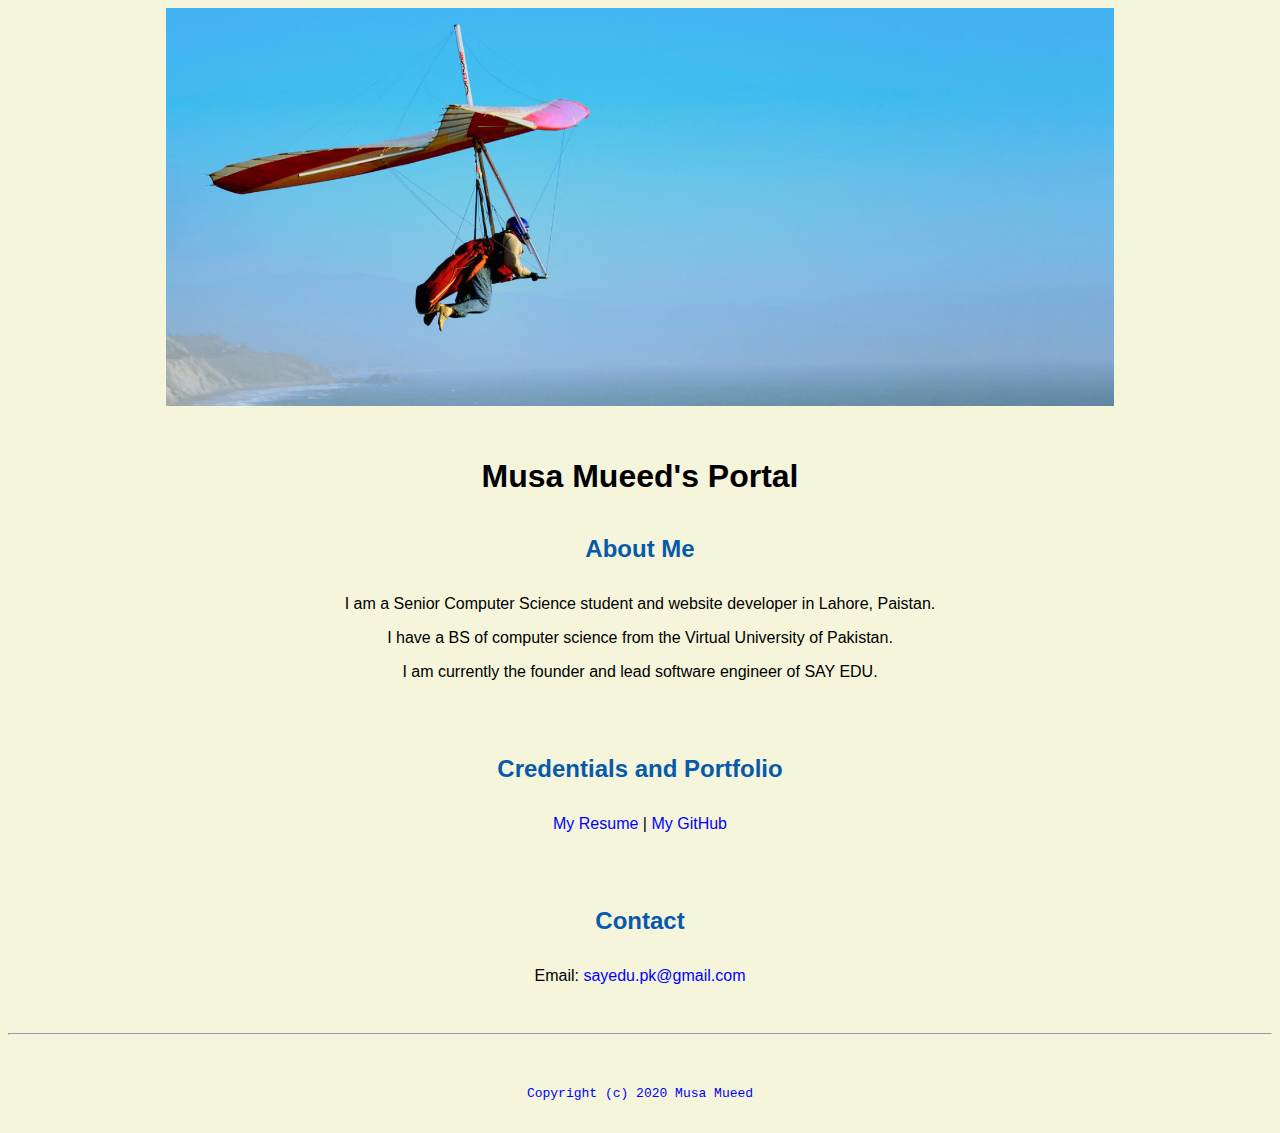
<file: index.html>
<!doctype html>

<!-- this is a comment for human! -->

<html lang="en">

  <header>
    <title>Musa Mueed's Portal</title>
    <link rel="stylesheet" href="css/master.css">
    <link rel="FaviconIcon" href="favicon.ico" type="image/x-icon">
    <link rel="shortcut" href="favicon.ico" type="image/x-icon">
    <meta name="viewport" content="width=device-width, initial-scale=1, shrink-to-fit=no">
    <meta name="name" content="Musa Mueed's Portal">
    <meta name="robots" content="noindex, nofollow">
  </header>

  <body>
    <img src="images/banner.jpg" width="75%" alt="Banner">
    <h1>Musa Mueed's Portal</h1>
    <h2>About Me</h2>
    <p>I am a Senior Computer Science student and website developer in Lahore, Paistan.</p>
    <p>I have a BS of computer science from the Virtual University of Pakistan.</p>
    <p>I am currently the founder and lead software engineer of SAY EDU.</p>
    <br>
    <h2>Credentials and Portfolio</h2>
    <p><a href="resume.html">My Resume</a> | <a href="https://github.com/harrisonkong">My GitHub</a></p>
    <br>
    <h2>Contact</h2>
    <p>Email: <a href="mailto:sayedu.pk@gmail.com">sayedu.pk@gmail.com</p>
  </body>

  <footer>
    <hr>
    <code>Copyright (c) 2020 Musa Mueed</code>
  </footer>

</html>
</file>
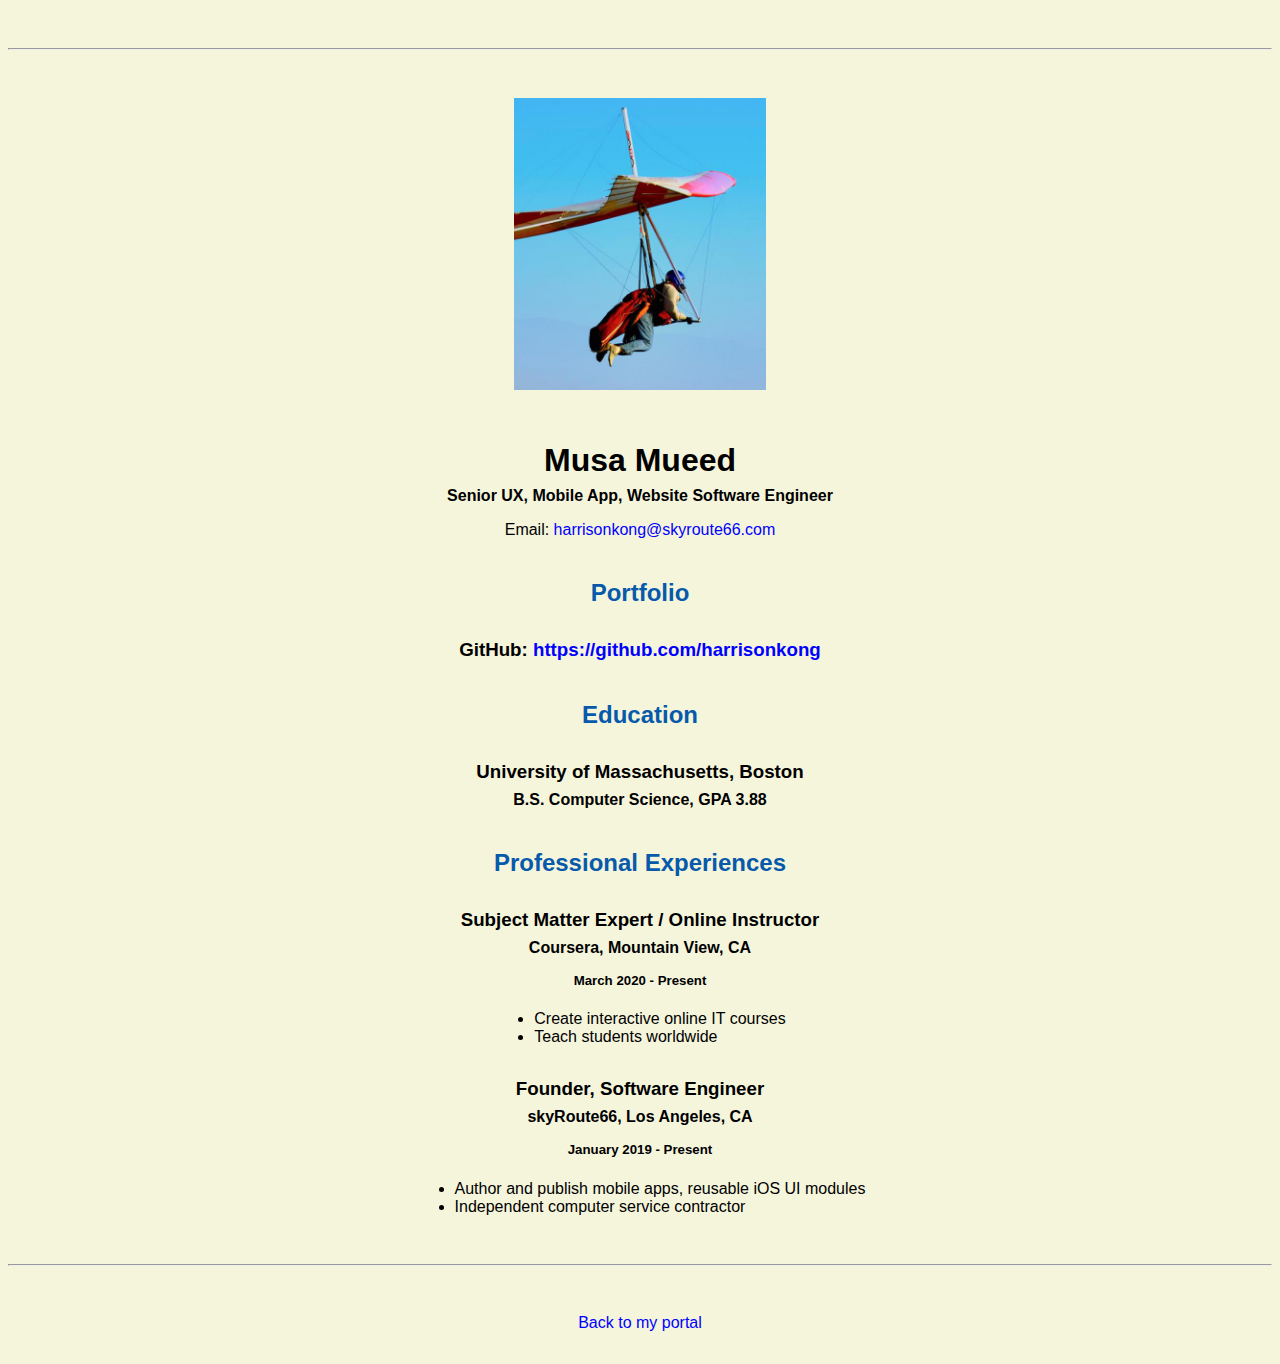
<file: resume.html>
<!doctype html>

<!-- this is a comment for human! -->

<html lang="en">

  <header>
    <title>Musa Mueed's Resume</title>
    <link rel="stylesheet" href="css/master.css">
    <link rel="FaviconIcon" href="favicon.ico" type="image/x-icon">
    <link rel="shortcut" href="favicon.ico" type="image/x-icon">
    <meta name="viewport" content="width=device-width, initial-scale=1, shrink-to-fit=no">
    <meta name="name" content="Musa Mueed's Portal">
    <meta name="robots" content="noindex, nofollow">
  </header>

  <body>
    <hr>

    <img src="images/headshot.jpg" alt="Musa Mueed's headshot" width="20%">

    <h1>Musa Mueed</h1>
    <h4>Senior UX, Mobile App, Website Software Engineer</h4>

    <p>Email: <a href="mailto:harrisonkong@skyroute66.com" target="_blank">harrisonkong@skyroute66.com</a></p>
    <!-- don't post physical address, personal phone number or other personal information on the web! -->

    <h2>Portfolio</h2>
      <h3>GitHub: <a href="https://github.com/harrisonkong" target="_blank">https://github.com/harrisonkong</a></h3>

    <h2>Education</h2>

    <h3>University of Massachusetts, Boston</h3>
    <h4>B.S. Computer Science, GPA 3.88</h4>

    <h2>Professional Experiences</h2>

    <h3>Subject Matter Expert / Online Instructor</h3>
    <h4>Coursera, Mountain View, CA</h4>
    <h5>March 2020 - Present</h5>
      <ul>
        <li>Create interactive online IT courses</li>
        <li>Teach students worldwide</li>
      </ul>

    <h3>Founder, Software Engineer</h3>
    <h4>skyRoute66, Los Angeles, CA</h4>
    <h5>January 2019 - Present</h5>
      <ul>
        <li>Author and publish mobile apps, reusable iOS UI modules</li>
        <li>Independent computer service contractor</li>
      </ul>
  </body>

  <footer>
  <hr>
  <p><a href="index.html">Back to my portal</a><p>
  </footer>

</html>
</file>
<file: css/master.css>
/* Cascading stylesheet for the website */

/* Text inside these asterisks and slashes are comments for human */

  a {
    color: blue; /* set the text color to blue here */
    text-decoration: none; /* This means we do not want hyperlinks to be underlined */
  }

  a:hover {
    color: red; /* set the text color to red here */
    text-decoration: none; /* This means we do not want hyperlinks to be underlined */
  }

  body {
    background-color: beige; /* set the background color here */
    color: black; /* set the text color to black here */
    font-family: Arial, Helvetica, sans-serif; /* set the font here */
    text-align: center; /* set the text alignment here */
   }

  footer {
    margin-top: 2rem;
    margin-bottom: 2rem;
  }

  h1 {
    margin-bottom: 0.5rem;
    margin-top: 3rem;
   }

  h2 {
    color: #075AAB; /* set the text color of to #075AAB here */
    /* set both the bottom margin and top margin to 2.5rem here */
    margin-top: 2.5rem;
    margin-bottom: 2rem;
   }

  h3 {
    margin-bottom: 0;
    margin-top: 2rem;
  }

  h4 {
    margin-bottom: 1rem;
    margin-top: 0.5rem;
  }

  h5 {
    margin-top: 0.5rem;
  }

  hr {
    margin-bottom: 3rem;
    margin-top: 3rem;
  }

  /* this controls how the bullet points in the resume page looks */
  ul {
    display: table;
    margin: 0 auto;
    text-align: left;
  }
</file>
